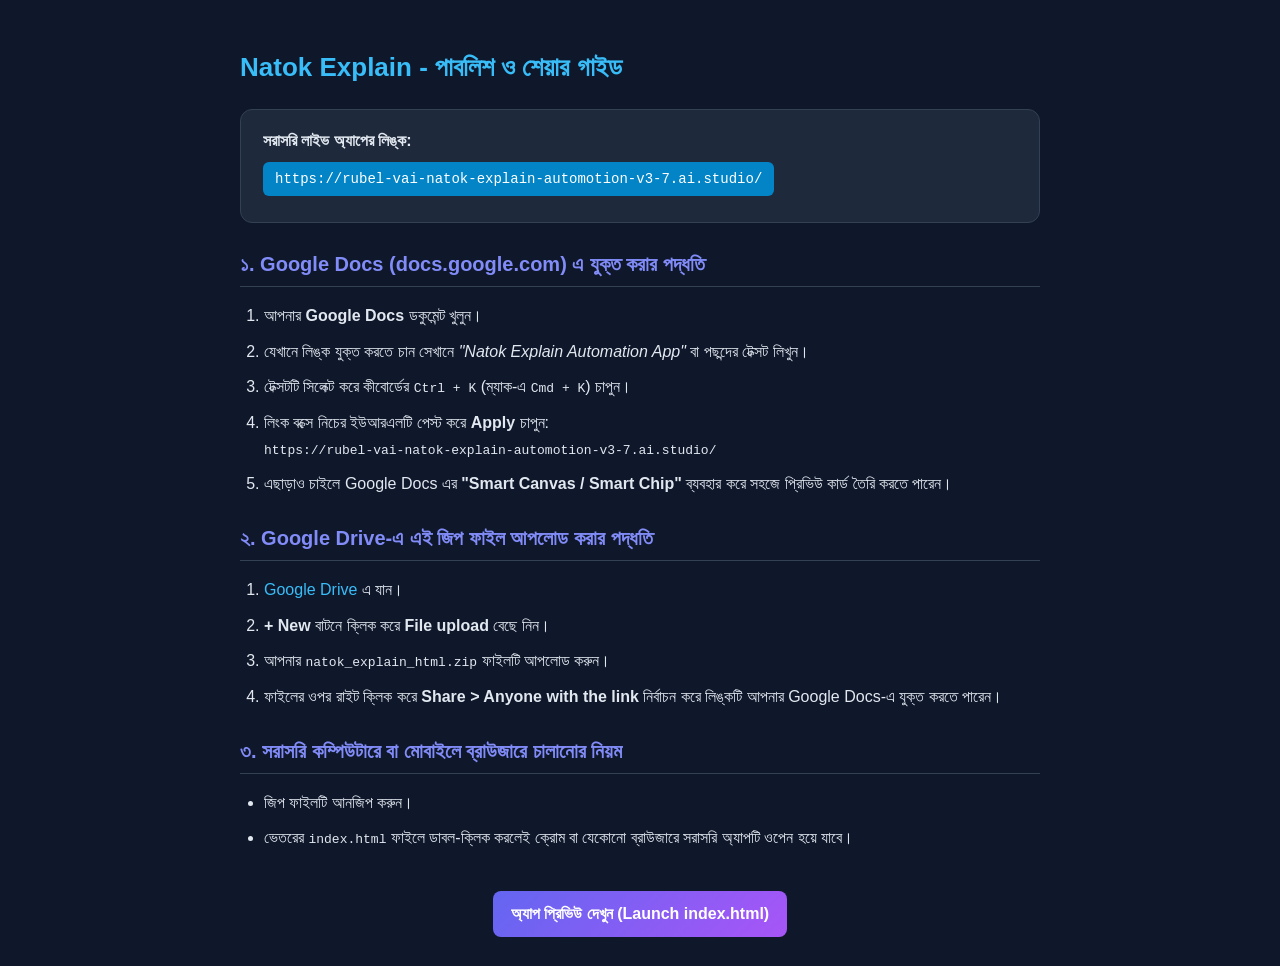
<file: public/html_bundle/instructions.html>
<!DOCTYPE html>
<html lang="bn">
<head>
    <meta charset="UTF-8">
    <meta name="viewport" content="width=device-width, initial-scale=1.0">
    <title>Google Docs ও ওয়েবে পাবলিশ করার নির্দেশিকা</title>
    <style>
        body {
            font-family: -apple-system, BlinkMacSystemFont, "Segoe UI", Roboto, Oxygen, Ubuntu, Cantarell, sans-serif;
            line-height: 1.6;
            background: #0f172a;
            color: #e2e8f0;
            padding: 30px 20px;
            max-width: 800px;
            margin: 0 auto;
        }
        h1 {
            color: #38bdf8;
            font-size: 26px;
            margin-bottom: 20px;
        }
        h2 {
            color: #818cf8;
            font-size: 20px;
            margin-top: 25px;
            margin-bottom: 12px;
            border-bottom: 1px solid #334155;
            padding-bottom: 6px;
        }
        .box {
            background: #1e293b;
            border: 1px solid #334155;
            border-radius: 12px;
            padding: 18px 22px;
            margin-bottom: 20px;
        }
        .url-highlight {
            background: #0284c7;
            color: white;
            padding: 6px 12px;
            border-radius: 6px;
            font-family: monospace;
            font-size: 14px;
            display: inline-block;
            word-break: break-all;
            margin: 8px 0;
        }
        ol, ul {
            padding-left: 24px;
            margin-bottom: 16px;
        }
        li {
            margin-bottom: 10px;
        }
        a {
            color: #38bdf8;
            text-decoration: none;
        }
        a:hover {
            text-decoration: underline;
        }
        .btn {
            background: linear-gradient(135deg, #6366f1, #a855f7);
            color: white;
            padding: 10px 18px;
            border-radius: 8px;
            display: inline-block;
            font-weight: bold;
            margin-top: 10px;
        }
    </style>
</head>
<body>
    <h1>Natok Explain - পাবলিশ ও শেয়ার গাইড</h1>

    <div class="box">
        <strong>সরাসরি লাইভ অ্যাপের লিঙ্ক:</strong><br>
        <span class="url-highlight">https://rubel-vai-natok-explain-automotion-v3-7.ai.studio/</span>
    </div>

    <h2>১. Google Docs (docs.google.com) এ যুক্ত করার পদ্ধতি</h2>
    <ol>
        <li>আপনার <strong>Google Docs</strong> ডকুমেন্ট খুলুন।</li>
        <li>যেখানে লিঙ্ক যুক্ত করতে চান সেখানে <em>"Natok Explain Automation App"</em> বা পছন্দের টেক্সট লিখুন।</li>
        <li>টেক্সটটি সিলেক্ট করে কীবোর্ডের <code>Ctrl + K</code> (ম্যাক-এ <code>Cmd + K</code>) চাপুন।</li>
        <li>লিংক বক্সে নিচের ইউআরএলটি পেস্ট করে <strong>Apply</strong> চাপুন:
            <br>
            <code>https://rubel-vai-natok-explain-automotion-v3-7.ai.studio/</code>
        </li>
        <li>এছাড়াও চাইলে Google Docs এর <strong>"Smart Canvas / Smart Chip"</strong> ব্যবহার করে সহজে প্রিভিউ কার্ড তৈরি করতে পারেন।</li>
    </ol>

    <h2>২. Google Drive-এ এই জিপ ফাইল আপলোড করার পদ্ধতি</h2>
    <ol>
        <li><a href="https://drive.google.com" target="_blank">Google Drive</a> এ যান।</li>
        <li><strong>+ New</strong> বাটনে ক্লিক করে <strong>File upload</strong> বেছে নিন।</li>
        <li>আপনার <code>natok_explain_html.zip</code> ফাইলটি আপলোড করুন।</li>
        <li>ফাইলের ওপর রাইট ক্লিক করে <strong>Share > Anyone with the link</strong> নির্বাচন করে লিঙ্কটি আপনার Google Docs-এ যুক্ত করতে পারেন।</li>
    </ol>

    <h2>৩. সরাসরি কম্পিউটারে বা মোবাইলে ব্রাউজারে চালানোর নিয়ম</h2>
    <ul>
        <li>জিপ ফাইলটি আনজিপ করুন।</li>
        <li>ভেতরের <code>index.html</code> ফাইলে ডাবল-ক্লিক করলেই ক্রোম বা যেকোনো ব্রাউজারে সরাসরি অ্যাপটি ওপেন হয়ে যাবে।</li>
    </ul>

    <div style="text-align: center; margin-top: 30px;">
        <a href="index.html" class="btn">অ্যাপ প্রিভিউ দেখুন (Launch index.html)</a>
    </div>
</body>
</html>
</file>
